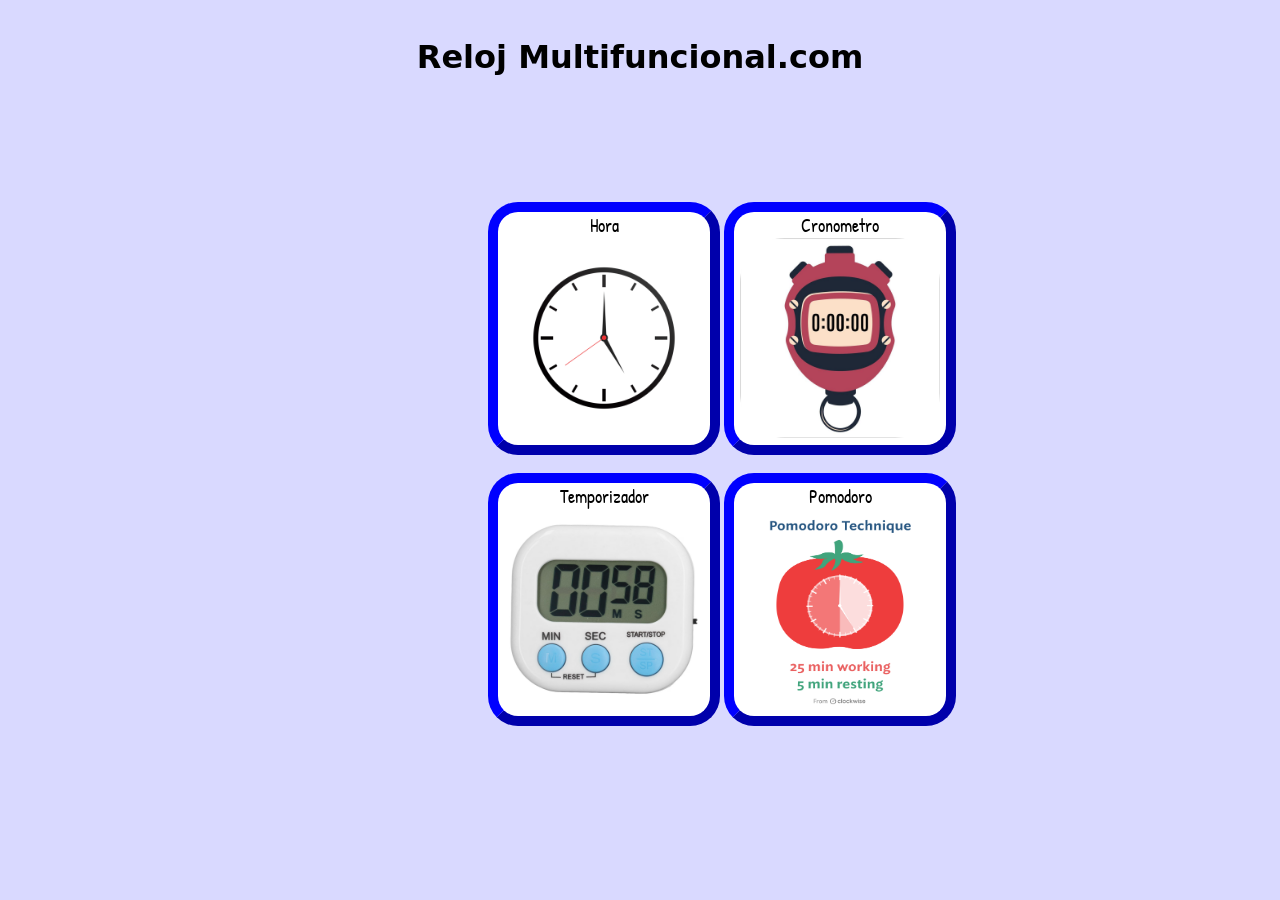
<file: Reloj/index.html>
<!DOCTYPE html>
<html lang="en">
<head>
    <meta charset="UTF-8">
    <meta name="viewport" content="width=device-width, initial-scale=1.0">
    <title>Reloj Multifuncional</title>
    <!--ARCHIVOS UWU-->
    <script src="script.js" async defer></script>
    <link rel="stylesheet" href="styles.css">
    <!--RECONECCIONES-->
    <link rel="preconnect" href="https://fonts.googleapis.com">
    <link rel="preconnect" href="https://fonts.gstatic.com" crossorigin>
    <link href="https://fonts.googleapis.com/css2?family=Chewy&family=Patrick+Hand&display=swap" rel="stylesheet">
</head>
<body class="fondo">
    <div class="centrado">
        <h1 class="titulo">Reloj Multifuncional.com</h1>
    </div>
    <div class="true-center">
        <button type="button" onclick="IR('hora')" class="boton-main">Hora <br>
            <img src="img/reloj.png" alt="hora" class="boton-img">
        </button>
        <button type="button" onclick="IR('cronometro')" class="boton-main">Cronometro <br>
            <img src="img/cronometro.png" alt="cronometro" class="boton-img">
        </button>
        <br>
        <br>
        <button type="button" onclick="IR('temporizador')" class="boton-main">Temporizador <br>
            <img src="img/temporizador.png" alt="temporizador" class="boton-img">
        </button>
        <button type="button" onclick="IR('pomodoro')" class="boton-main">Pomodoro <br>
            <img src="img/pomodoro.png" alt="pomodoro" class="boton-img">
        </button>
    </div>
</body>
</html>
</file>
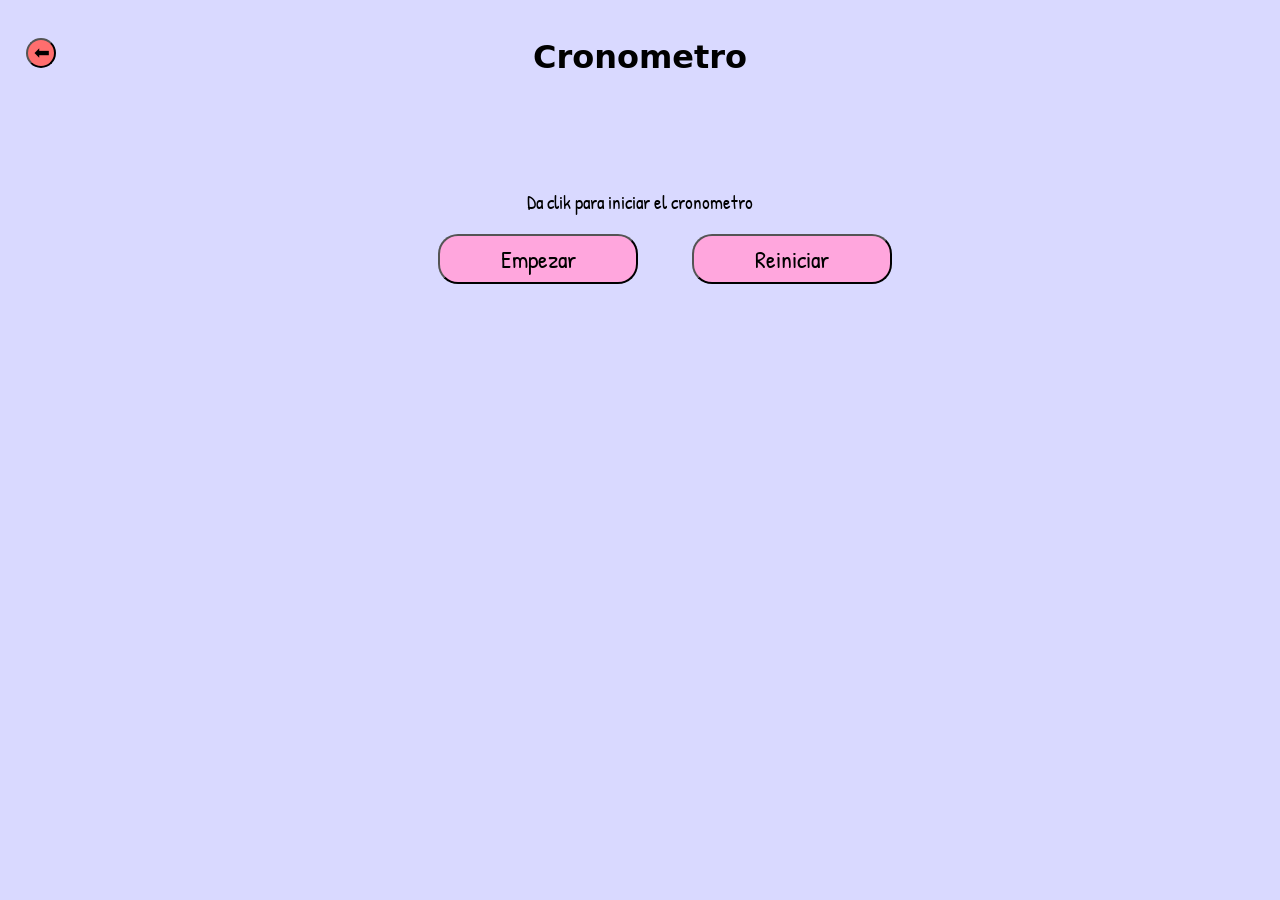
<file: Reloj/cronometro.html>
<!DOCTYPE html>
<html lang="en">
<head>
    <meta charset="UTF-8">
    <meta name="viewport" content="width=device-width, initial-scale=1.0">
    <title>Cronometro</title>
    <!--ARCHIVOS UWU-->
    <script src="script.js" async defer></script>
    <link rel="stylesheet" href="styles.css">
    <!--RECONECCIONES-->
    <link rel="preconnect" href="https://fonts.googleapis.com">
<link rel="preconnect" href="https://fonts.gstatic.com" crossorigin>
<link href="https://fonts.googleapis.com/css2?family=Chewy&family=Patrick+Hand&display=swap" rel="stylesheet">
</head>
<body class="fondo">
    <div class="centrado">
        <button type="button" class="back" onclick="IR('index')">⬅</button><h1 class="titulo">Cronometro</h1>
    </div>
    <br><br><br>
    <div class="centrado">
        <p class="texto">Da clik para iniciar el cronometro</p>
        <button type="button" onclick="CRONOMETRO()" class="boton">Empezar</button>
        <button type="button" onclick="REFRESH()" class="boton">Reiniciar</button>
    </div>
    <br>
    <div id="divcron" class="centrado">
    </div>
</body>
</html>
</file>
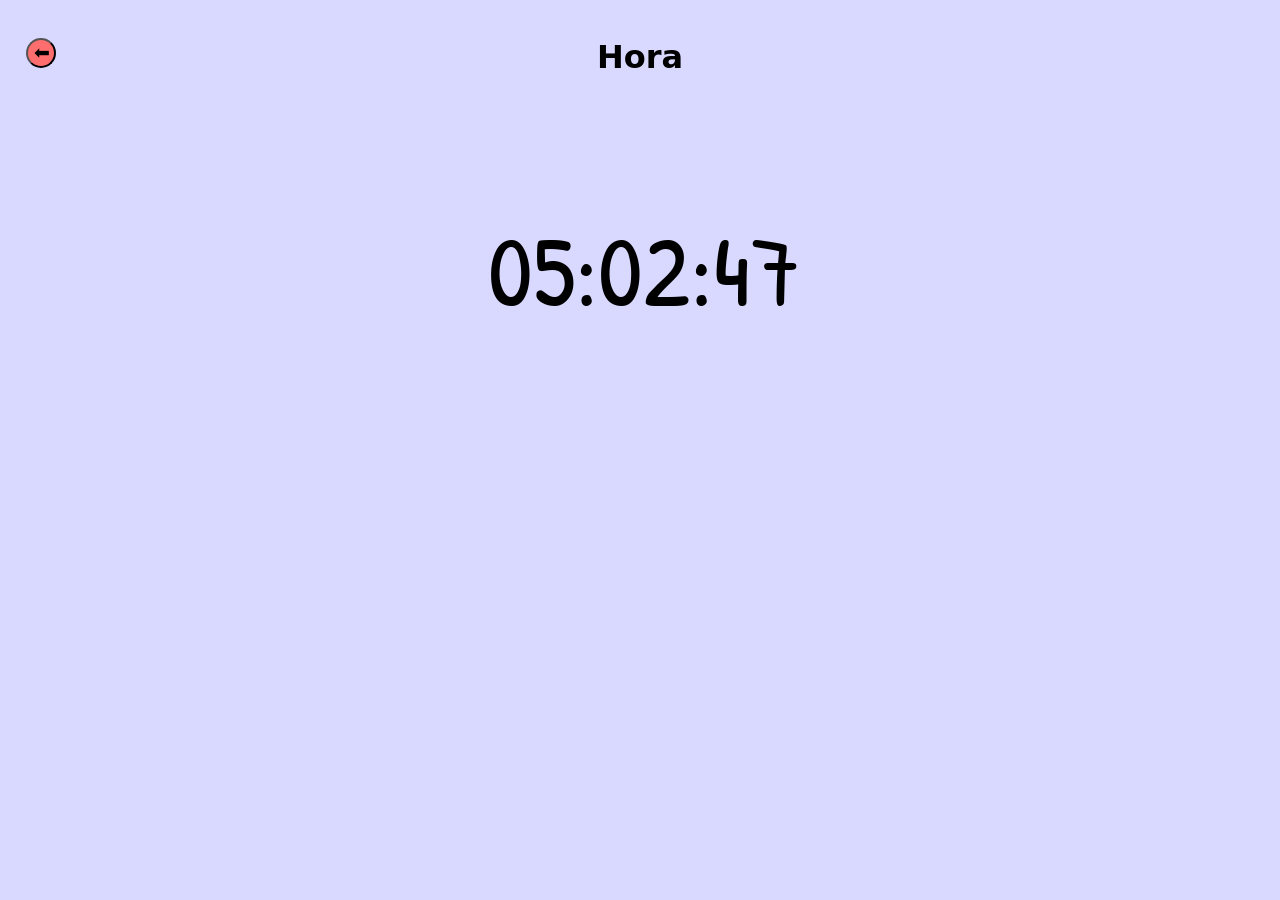
<file: Reloj/hora.html>
<!DOCTYPE html>
<html lang="en">
<head>
    <meta charset="UTF-8">
    <meta name="viewport" content="width=device-width, initial-scale=1.0">
    <title>Hora</title>
    <!--ARCHIVOS UWU-->
    <script src="script.js" async defer></script>
    <link rel="stylesheet" href="styles.css">
    <!--RECONECCIONES-->
    <link rel="preconnect" href="https://fonts.googleapis.com">
<link rel="preconnect" href="https://fonts.gstatic.com" crossorigin>
<link href="https://fonts.googleapis.com/css2?family=Chewy&family=Patrick+Hand&display=swap" rel="stylesheet">
</head>
<body class="fondo">
    <div class="centrado">
        <button type="button" class="back" onclick="IR('index')">⬅</button><h1 class="titulo">Hora</h1>
    </div>
    <div class="true-center">
        <p id="reloj" class="texto-hora"></p>
    </div>
</body>
</html>
</file>
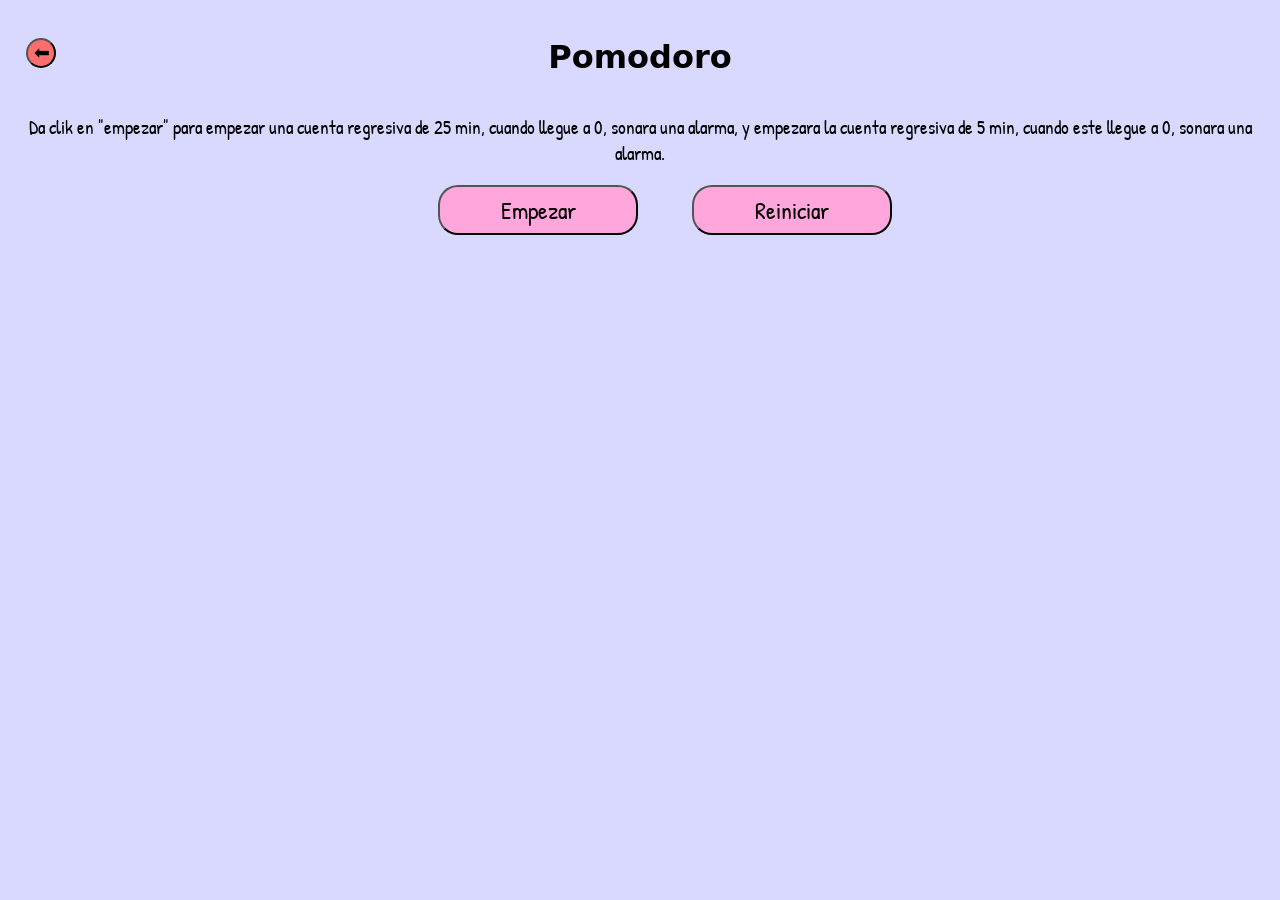
<file: Reloj/pomodoro.html>
<!DOCTYPE html>
<html lang="en">
<head>
    <meta charset="UTF-8">
    <meta name="viewport" content="width=device-width, initial-scale=1.0">
    <title>Pomodoro</title>
    <!--ARCHIVOS UWU-->
    <script src="script.js" async defer></script>
    <link rel="stylesheet" href="styles.css">
    <!--RECONECCIONES-->
    <link rel="preconnect" href="https://fonts.googleapis.com">
    <link rel="preconnect" href="https://fonts.gstatic.com" crossorigin>
    <link href="https://fonts.googleapis.com/css2?family=Chewy&family=Patrick+Hand&display=swap" rel="stylesheet">
</head>
<body class="fondo">
    <div class="centrado">
        <button type="button" class="back" onclick="IR('index')">⬅</button><h1 class="titulo">Pomodoro</h1>
    </div>
    <div class="centrado">
        <p class="texto">Da clik en "empezar" para empezar una cuenta regresiva de 25 min, cuando llegue a 0, sonara una alarma, y empezara la cuenta regresiva de 5 min, cuando este llegue a 0, sonara una alarma.</p>
        <button type="button" onclick="POMODORO()" class="boton">Empezar</button>
        <button type="button" onclick="REFRESH()" class="boton">Reiniciar</button>
    </div>
    <div id="pomodorodiv" class="centrado">
    </div>
</body>
</html>
</file>
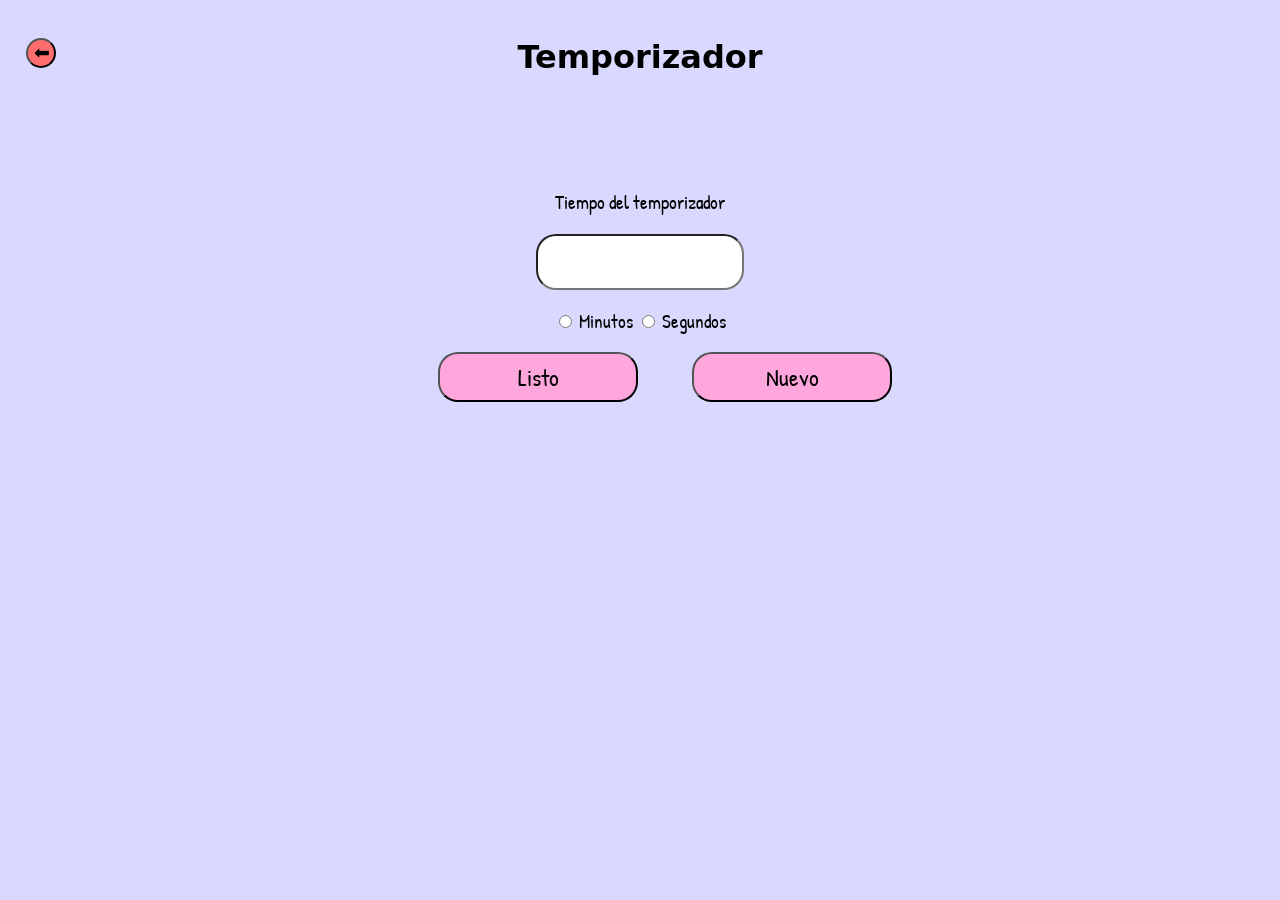
<file: Reloj/temporizador.html>
<!DOCTYPE html>
<html lang="en">
<head>
    <meta charset="UTF-8">
    <meta name="viewport" content="width=device-width, initial-scale=1.0">
    <title>Temporizazr</title>
    <!--ARCHIVOS UWU-->
    <script src="script.js" async defer></script>
    <link rel="stylesheet" href="styles.css">
    <!--RECONECCIONES-->
    <link rel="preconnect" href="https://fonts.googleapis.com">
<link rel="preconnect" href="https://fonts.gstatic.com" crossorigin>
<link href="https://fonts.googleapis.com/css2?family=Chewy&family=Patrick+Hand&display=swap" rel="stylesheet">
</head>
<body class="fondo">
    <div class="centrado">
        <button type="button" class="back" onclick="IR('index')">⬅</button><h1 class="titulo">Temporizador</h1>
    </div>
    <br><br><br>
    <div class="centrado">
        <p class="texto">Tiempo del temporizador </p>
        <input type="number" id="tiempo" class="input">
        <br><br>

        <input type="radio" id="opcionmin" name="eleccion" value="1">
        <label for="opcion1" class="texto">Minutos</label>
        <input type="radio" id="opcionseg" name="eleccion" value="2">
        <label for="opcion2" class="texto">Segundos</label>
        <br><br>
        <button type="button" onclick="TEMPORIZADOR()" class="boton">Listo</button>
        <button type="button"  onclick="REFRESH()" class="boton">Nuevo</button>
    </div>
    <div id="temporizador" class="centrado">
    </div>
</body>
</html>
</file>
<file: Reloj/styles.css>
.boton-img {
    width: 200px;
    height: 200px;
    border-radius: 45px;
}

.boton {
    font-family: "Patrick Hand", cursive;
    height: 50px;
    width: 200px;
    margin-left: 50px;
    border-radius: 20px;
    font-size: x-large;
    background-color: rgb(255, 166, 221);
    
}
.boton-main{
    font-family: "Patrick Hand", cursive;
    font-size: large;
    border-radius: 30px;
    background-color: #ffffff;
    border-color: blue;
    border-width: 10px;
}

.centrado {
    margin-top: 3%;
    text-align: center;
}

.true-center {
    margin-top: 10%;
    margin-left: 38%;
}

.true-center2 {
    position: absolute;
    left: 50%;
    top: 50%;
}

.fondo {
    background-color: #d9d9ff;
}

.titulo{
  font-family: "Chewy", system-ui;
  font-size: 20px;
  font-style: normal;
  font-size: xx-large;
}

.texto {
  font-family: "Patrick Hand", cursive;
  font-weight: 400;
  font-style: normal;
  font-size: larger;
}

.texto-hora {
  font-family: "Patrick Hand", cursive;
  font-size: 100px;
  font-weight: 400;
  font-style: normal;
}

.input {
    height: 50px;
    width: 200px;
    border-radius: 20px;
    text-align: center;
    font-family: "Patrick Hand", cursive;
    font-size: x-large;
}

.back {
    height: 30px;
    width: 30px;
    border-radius: 15px;
    font-size: larger;
    background-color: rgb(255, 110, 110);
    position: fixed;
    left: 2%;
}
</file>
